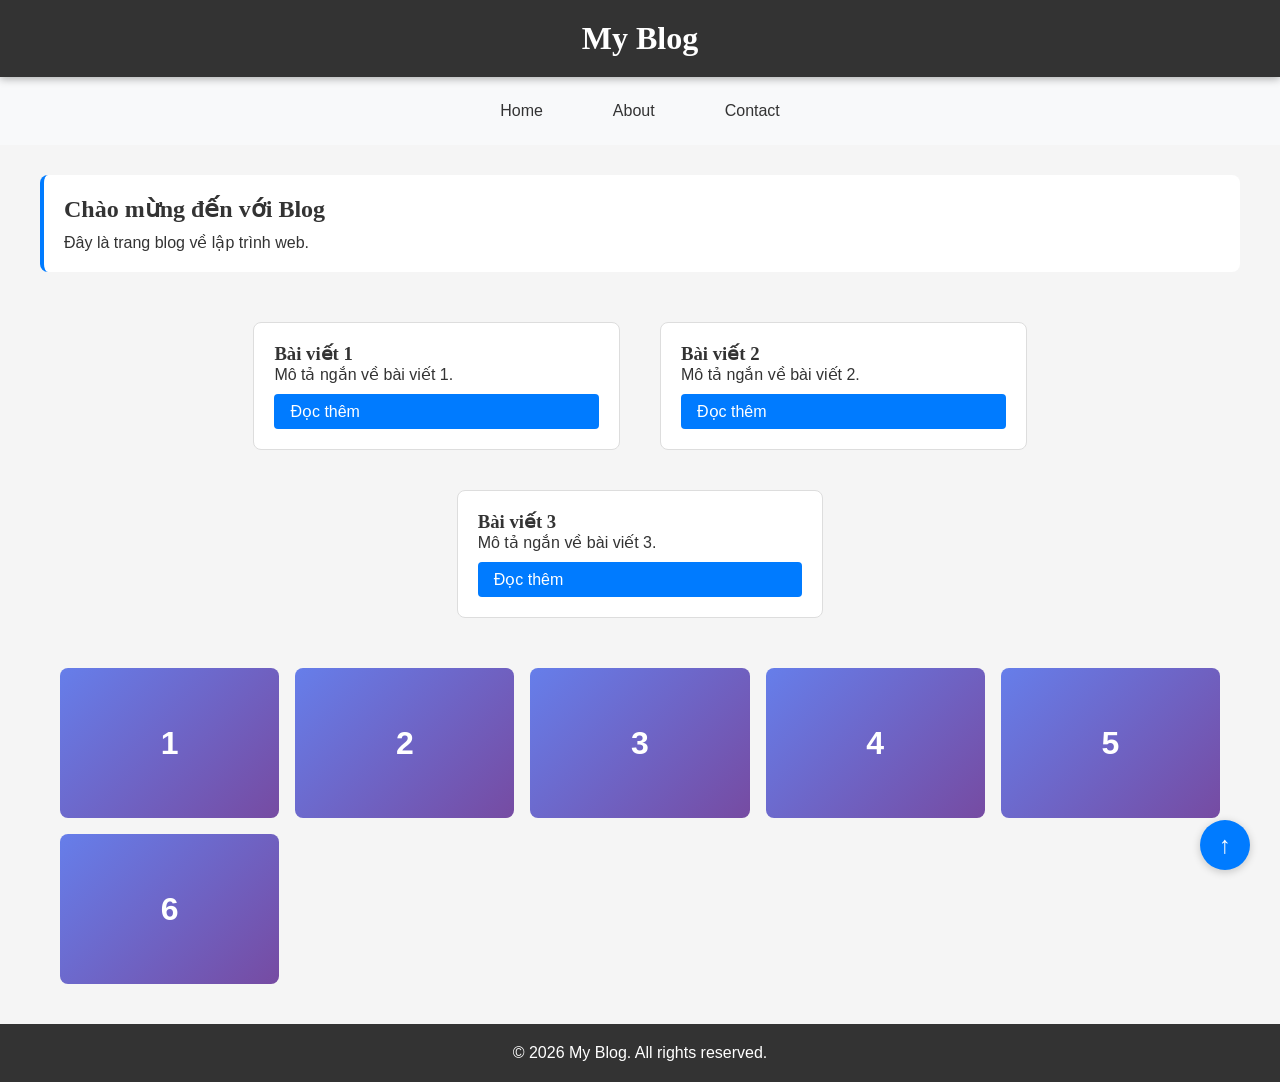
<file: Bai_TH_02/index.html>
<!DOCTYPE html>
<html lang="vi">
<head>
    <meta charset="UTF-8">
    <meta name="viewport" content="width=device-width, initial-scale=1.0">
    <title>Lab CSS Cơ Bản</title>
    <!-- Bước 1: Liên kết file style.css vào HTML -->
    <link rel="stylesheet" href="style.css">
</head>
<body>

    <!-- BÀI TẬP 4: Header sticky (cập nhật từ bài 1) -->
    <header id="main-header" class="sticky-header">
        <h1>My Blog</h1>
    </header>

    <!-- BÀI TẬP 3A: Nav được cải tiến bằng Flexbox -->
    <nav>
        <a href="#" class="nav-link">Home</a>
        <a href="#" class="nav-link">About</a>
        <a href="#" class="nav-link">Contact</a>
    </nav>

    <main>
        <!-- BÀI TẬP 1: Section intro -->
        <section class="intro">
            <h2>Chào mừng đến với Blog</h2>
            <p>Đây là trang blog về lập trình web.</p>
        </section>

        <!-- BÀI TẬP 2 & 3A: 3 card bài viết -->
        <section class="posts">
            <article class="card">
                <h3>Bài viết 1</h3>
                <p>Mô tả ngắn về bài viết 1.</p>
                <a href="#" class="btn">Đọc thêm</a>
            </article>

            <article class="card">
                <h3>Bài viết 2</h3>
                <p>Mô tả ngắn về bài viết 2.</p>
                <a href="#" class="btn">Đọc thêm</a>
            </article>

            <article class="card">
                <h3>Bài viết 3</h3>
                <p>Mô tả ngắn về bài viết 3.</p>
                <a href="#" class="btn">Đọc thêm</a>
            </article>
        </section>

        <!-- BÀI TẬP 3B: Gallery dùng CSS Grid -->
        <section class="gallery">
            <div class="item">1</div>
            <div class="item">2</div>
            <div class="item">3</div>
            <div class="item">4</div>
            <div class="item">5</div>
            <div class="item">6</div>
        </section>
    </main>

    <footer>
        <p>&copy; 2026 My Blog. All rights reserved.</p>
    </footer>

    <!-- BÀI TẬP 4: Nút Scroll to Top -->
    <a href="#" class="scroll-top">↑</a>

</body>
</html>
</file>
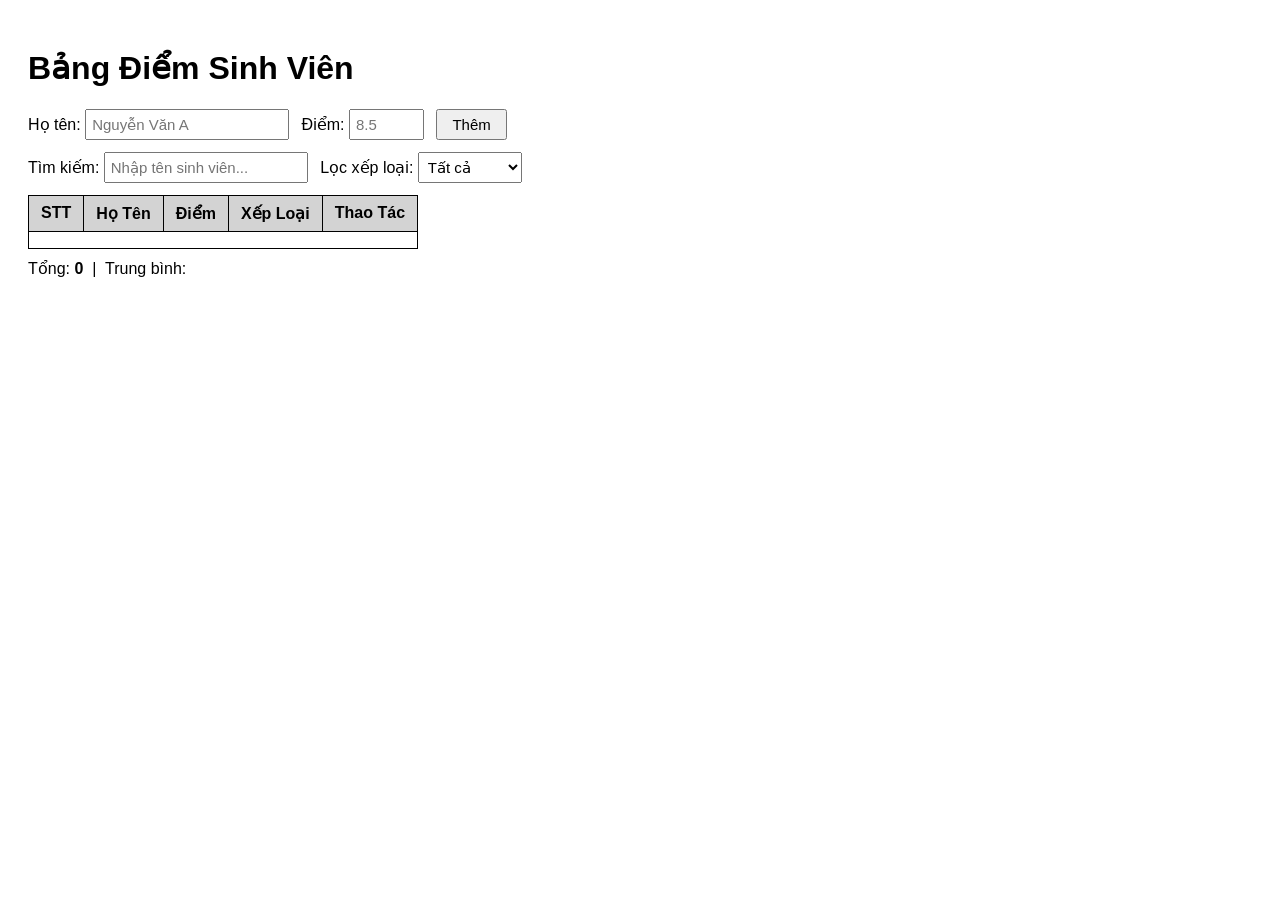
<file: Bai_TH_04/index.html>
<!doctype html>
<html lang="vi">
  <head>
    <meta charset="UTF-8" />
    <title>Bảng Điểm Sinh Viên</title>
    <style>
      body {
        font-family: Arial;
        padding: 20px;
      }

      /* Mỗi dòng cách nhau */
      #input-section,
      #filter-section {
        margin-bottom: 12px;
      }

      /* Ô chữ và ô số */
      input {
        padding: 5px;
        font-size: 15px;
        margin-right: 8px;
      }

      /* Ô chọn xếp loại */
      select {
        padding: 5px;
        font-size: 15px;
      }

      /* Nút bấm */
      button {
        padding: 5px 14px;
        font-size: 15px;
        cursor: pointer;
      }

      /* Bảng */
      table {
        border-collapse: collapse;
        margin-top: 10px;
      }

      /* Ô trong bảng */
      th,
      td {
        border: 1px solid black;
        padding: 8px 12px;
      }

      /* Tiêu đề bảng nền xám */
      th {
        background-color: lightgray;
      }

      /* Tiêu đề cột Điểm bấm được */
      #thScore {
        cursor: pointer;
      }

      /* Hàng điểm yếu nền vàng */
      tr.weak {
        background-color: yellow;
      }

      /* Nút xóa chữ đỏ */
      .btn-del {
        color: red;
        cursor: pointer;
      }

      /* Dòng thống kê */
      #stats {
        margin-top: 10px;
      }
    </style>
  </head>
  <body>
    <header><h1>Bảng Điểm Sinh Viên</h1></header>

    <main>
      <!-- Nhập liệu -->
      <section id="input-section">
        <label>Họ tên: <input id="iName" placeholder="Nguyễn Văn A" /></label>
        <label
          >Điểm:
          <input
            id="iScore"
            type="number"
            min="0"
            max="10"
            step="0.1"
            placeholder="8.5"
        /></label>
        <button id="btnAdd">Thêm</button>
      </section>

      <!-- Tìm kiếm và lọc -->
      <section id="filter-section">
        <label
          >Tìm kiếm: <input id="iSearch" placeholder="Nhập tên sinh viên..."
        /></label>
        <label
          >Lọc xếp loại:
          <select id="sFilter">
            <option value="">Tất cả</option>
            <option value="Giỏi">Giỏi</option>
            <option value="Khá">Khá</option>
            <option value="Trung bình">Trung bình</option>
            <option value="Yếu">Yếu</option>
          </select>
        </label>
      </section>

      <table>
        <thead>
          <tr>
            <th>STT</th>
            <th>Họ Tên</th>
            <!-- Sắp xếp, hiện chiều hiện tại -->
            <th id="thScore" class="sortable">
              Điểm <span id="sortArrow"></span>
            </th>
            <th>Xếp Loại</th>
            <th>Thao Tác</th>
          </tr>
        </thead>
        <tbody id="tbody"></tbody>
      </table>

      <div id="stats">
        Tổng: <b id="sTotal">0</b> &nbsp;|&nbsp; Trung bình: <b id="sAvg"></b>
      </div>
    </main>

    <script>
      let students = []; // mảng gốc, không bao giờ bị lọc
      let sortDir = 0; // 0=chưa sắp xếp, 1=tăng, -1=giảm

      // trả về xếp loại theo điểm
      function grade(s) {
        return s >= 8.5
          ? "Giỏi"
          : s >= 7
            ? "Khá"
            : s >= 5
              ? "Trung bình"
              : "Yếu";
      }

      // tìm kiếm + lọc + sắp xếp
      function applyFilters() {
        const keyword = document
          .getElementById("iSearch")
          .value.trim()
          .toLowerCase();
        const filter = document.getElementById("sFilter").value;

        // lọc từ mảng gốc
        let list = students.filter(
          (sv) =>
            sv.name.toLowerCase().includes(keyword) && // tìm kiếm tên (không phân biệt hoa thường)
            (filter === "" || grade(sv.score) === filter), // lọc xếp loại
        );

        // sắp xếp theo điểm
        if (sortDir !== 0) list.sort((a, b) => sortDir * (a.score - b.score));

        renderTable(list);
      }

      // vẽ bảng từ mảng filteredStudents truyền vào
      function renderTable(list) {
        const tbody = document.getElementById("tbody");

        if (list.length === 0) {
          // phân biệt "" và "lọc không có kết quả"
          const msg = students.length === 0 ? "" : "Không có kết quả.";
          tbody.innerHTML = `<tr><td colspan="5" style="text-align:center;color:#999">${msg}</td></tr>`;
        } else {
          tbody.innerHTML = list
            .map(
              (sv, i) => `
        <tr class="${sv.score < 5 ? "weak" : ""}">
          <td>${i + 1}</td><td>${sv.name}</td>
          <td>${sv.score.toFixed(1)}</td><td>${grade(sv.score)}</td>
          <td><button class="btn-del" data-i="${students.indexOf(sv)}">Xóa</button></td>
        </tr>`,
            )
            .join("");
        }

        // thống kê tính trên mảng gốc (không bị ảnh hưởng bởi bộ lọc)
        document.getElementById("sTotal").textContent = students.length;
        document.getElementById("sAvg").textContent = students.length
          ? (
              students.reduce((s, sv) => s + sv.score, 0) / students.length
            ).toFixed(2)
          : "";
      }

      // validate và thêm sinh viên mới
      function addStudent() {
        const name = document.getElementById("iName").value.trim();
        const score = parseFloat(document.getElementById("iScore").value);
        if (!name) return alert("Vui lòng nhập họ tên!");
        if (isNaN(score) || score < 0 || score > 10)
          return alert("Điểm phải từ 0 đến 10!");
        students.push({ name, score });
        document.getElementById("iName").value = document.getElementById(
          "iScore",
        ).value = "";
        document.getElementById("iName").focus();
        applyFilters();
      }

      // --- Gắn sự kiện ---
      document.getElementById("btnAdd").addEventListener("click", addStudent);

      // Enter ở ô điểm để thêm
      document
        .getElementById("iScore")
        .addEventListener("keydown", (e) => e.key === "Enter" && addStudent());

      // tìm kiếm realtime khi gõ
      document
        .getElementById("iSearch")
        .addEventListener("input", applyFilters);

      // lọc xếp loại khi đổi dropdown
      document
        .getElementById("sFilter")
        .addEventListener("change", applyFilters);

      // click tiêu đề Điểm để đổi chiều sắp xếp
      document.getElementById("thScore").addEventListener("click", () => {
        sortDir = sortDir === 1 ? -1 : 1; // toggle tăng/giảm
        document.getElementById("sortArrow").textContent =
          sortDir === 1 ? "▲" : "▼";
        applyFilters();
      });

      // Event Delegation: xử lý xóa — dùng index gốc lưu trong data-i
      document.getElementById("tbody").addEventListener("click", (e) => {
        const btn = e.target.closest(".btn-del");
        if (btn) {
          students.splice(+btn.dataset.i, 1);
          applyFilters();
        }
      });

      applyFilters(); // khởi tạo bảng lúc tải trang
    </script>
  </body>
</html>
</file>
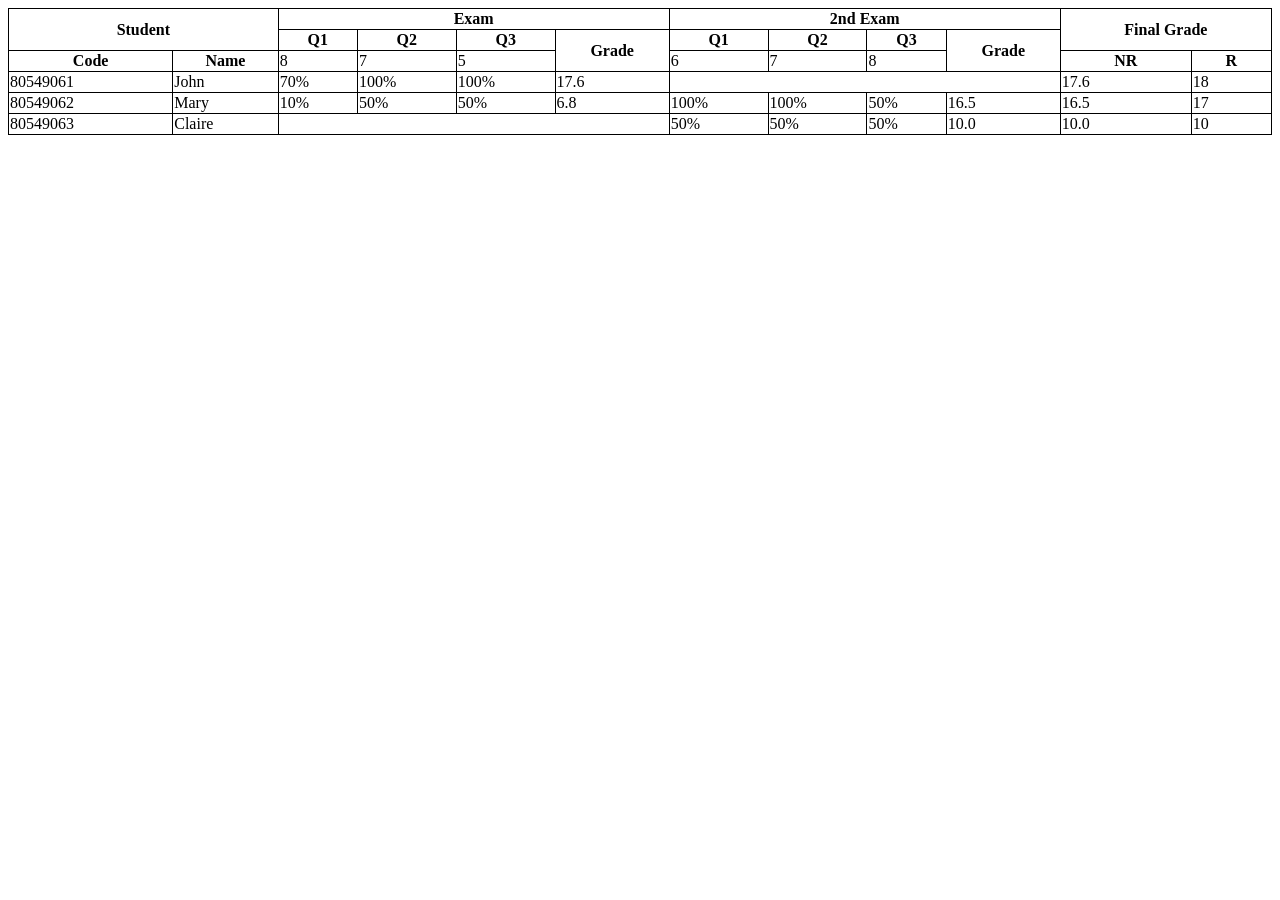
<file: Bai_TH_01.html>
<!DOCTYPE html>
<html lang="en">
<head>
  <meta charset="UTF-8">
  <meta name="viewport" content="width=device-width, initial-scale=1.0">
  <title>Document</title>
<style>
table, th, td {
  border: 1px solid black;
  border-collapse: collapse;
}
</style>
</head>
<body>

<table style="width:100%">
  <tr>
    <th colspan="2" rowspan="2">Student</th>
    <th colspan="4">Exam</th>
    <th colspan="4">2nd Exam</th>
    <th colspan="2" rowspan="2">Final Grade</th>
  </tr>

  <tr>
    <th>Q1</th>
    <th>Q2</th>
    <th>Q3</th>
    <th rowspan="2">Grade</th>

    <th>Q1</th>
    <th>Q2</th>
    <th>Q3</th>
    <th rowspan="2">Grade</th>  
  </tr>

  <tr>
    <th>Code</th>
    <th>Name</th>
    <td>8</td>
    <td>7</td>
    <td>5</td>
    
    <td>6</td>
    <td>7</td>
    <td>8</td>
    
    <th>NR</th>
    <th>R</th>    
  </tr>

  <tr>
    <td>80549061</td>
    <td>John</td>
    <td>70%</td>
    <td>100%</td>
    <td>100%</td>
    <td>17.6</td>
    <td colspan="4"></td>
    <td>17.6</td>
    <td>18</td>
  </tr>

  <tr>
    <td>80549062</td>
    <td>Mary</td>
    <td>10%</td>
    <td>50%</td>
    <td>50%</td>
    <td>6.8</td>
    <td>100%</td>
    <td>100%</td>
    <td>50%</td>
    <td>16.5</td>
    <td>16.5</td>
    <td>17</td>
  </tr>

    <tr>
    <td>80549063</td>
    <td>Claire</td>
    <td colspan="4"></td>

    <td>50%</td>
    <td>50%</td>
    <td>50%</td>
    <td>10.0</td>
    <td>10.0</td>
    <td>10</td>
  </tr>
</table>
</body>
</html>
</file>
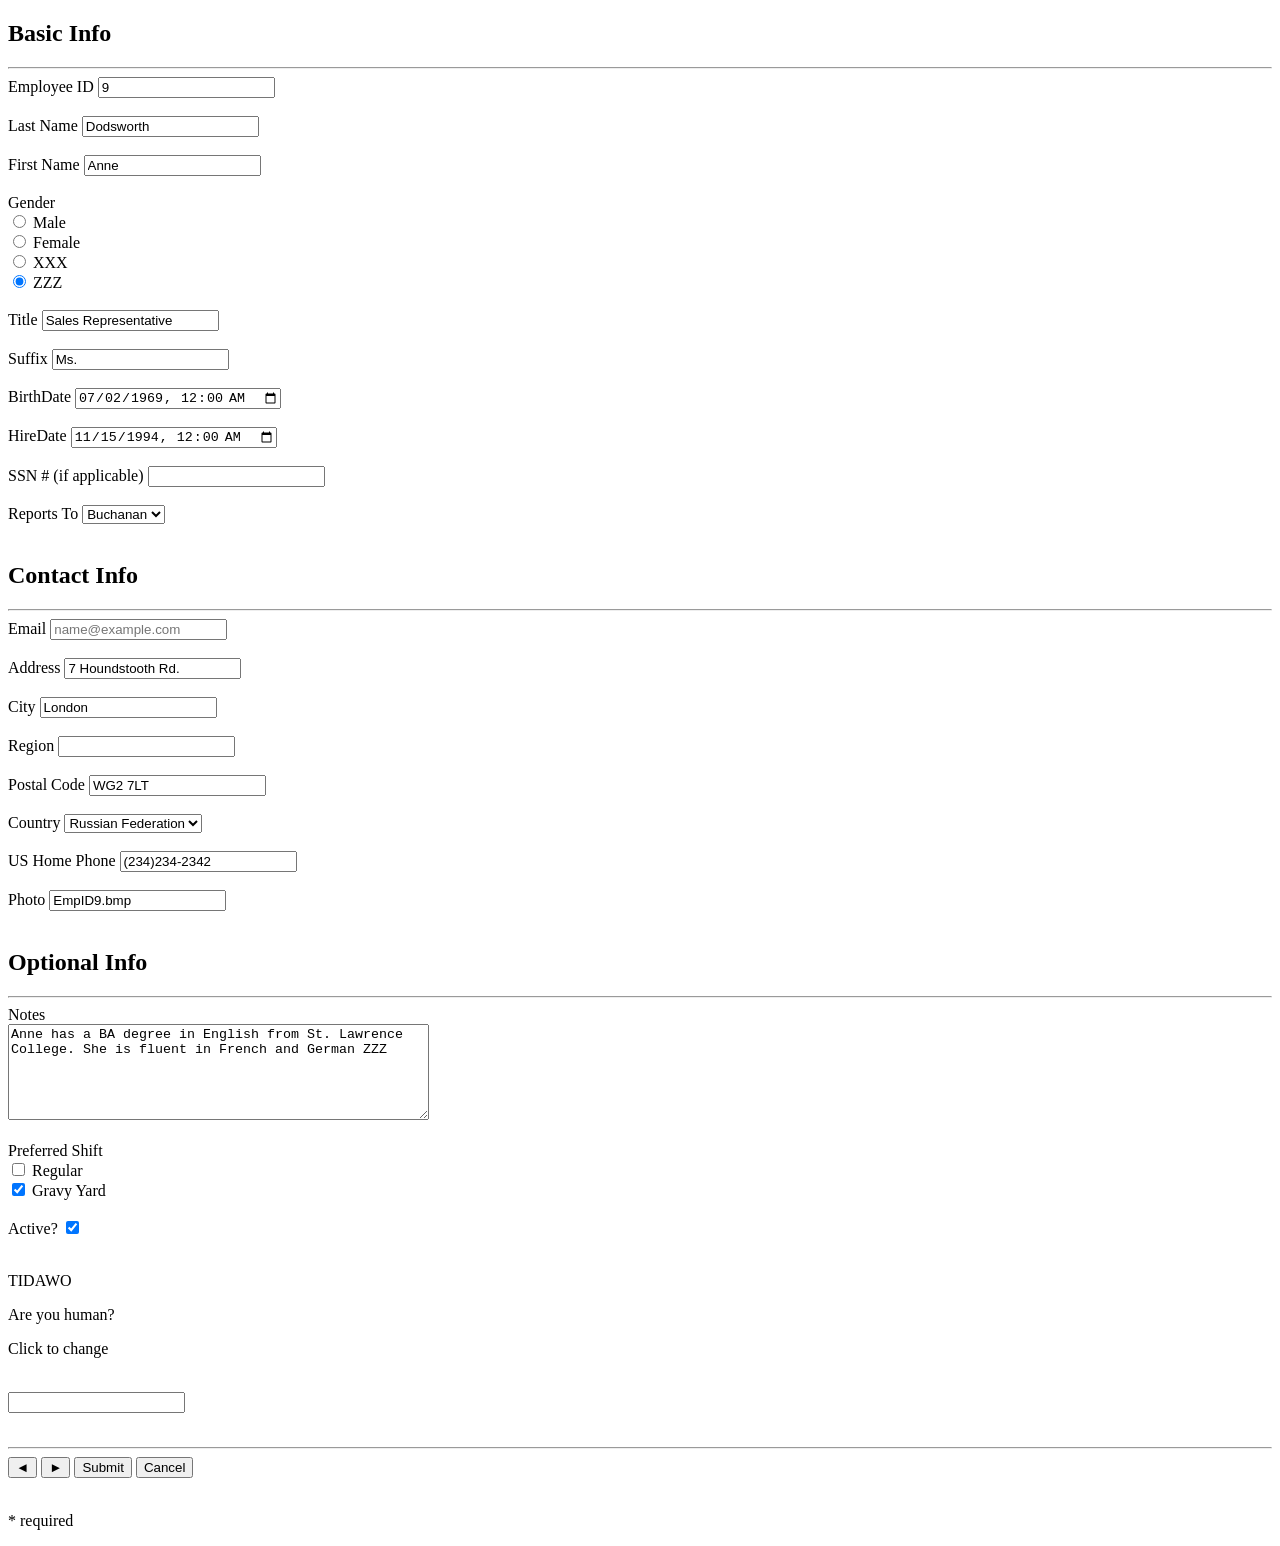
<file: Bai_TH_01/Bai_TH.01_4.html>
<!DOCTYPE html>
<html lang="en">
<head>
    <meta charset="UTF-8">
    <meta name="viewport" content="width=device-width, initial-scale=1.0">
    <title>Employee Form</title>
</head>
<body>
    <form action="/submit" method="POST">
        
        <h2>Basic Info</h2>
        <hr>
        
        <label for="employeeId">Employee ID</label>
        <input type="number" id="employeeId" name="employeeId" value="9" readonly>
        <br><br>
        
        <label for="lastName">Last Name</label>
        <input type="text" id="lastName" name="lastName" value="Dodsworth">
        <br><br>
        
        <label for="firstName">First Name</label>
        <input type="text" id="firstName" name="firstName" value="Anne" required>
        <br><br>
        
        <label>Gender</label><br>
        <input type="radio" id="male" name="gender" value="male">
        <label for="male">Male</label><br>
        <input type="radio" id="female" name="gender" value="female">
        <label for="female">Female</label><br>
        <input type="radio" id="xxx" name="gender" value="xxx">
        <label for="xxx">XXX</label><br>
        <input type="radio" id="zzz" name="gender" value="zzz" checked>
        <label for="zzz">ZZZ</label>
        <br><br>
        
        <label for="title">Title</label>
        <input type="text" id="title" name="title" value="Sales Representative">
        <br><br>
        
        <label for="suffix">Suffix</label>
        <input type="text" id="suffix" name="suffix" value="Ms.">
        <br><br>
        
        <label for="birthDate">BirthDate</label>
        <input type="datetime-local" id="birthDate" name="birthDate" value="1969-07-02T00:00">
        <br><br>
        
        <label for="hireDate">HireDate</label>
        <input type="datetime-local" id="hireDate" name="hireDate" value="1994-11-15T00:00">
        <br><br>
        
        <label for="ssn">SSN # (if applicable)</label>
        <input type="text" id="ssn" name="ssn">
        <br><br>
        
        <label for="reportsTo">Reports To</label>
        <select id="reportsTo" name="reportsTo">
            <option value="buchanan" selected>Buchanan</option>
            <option value="fuller">Fuller</option>
            <option value="leverling">Leverling</option>
        </select>
        <br><br>
        
        <h2>Contact Info</h2>
        <hr>
        
        <label for="email">Email</label>
        <input type="email" id="email" name="email" placeholder="name@example.com">
        <br><br>
        
        <label for="address">Address</label>
        <input type="text" id="address" name="address" value="7 Houndstooth Rd.">
        <br><br>
        
        <label for="city">City</label>
        <input type="text" id="city" name="city" value="London">
        <br><br>
        
        <label for="region">Region</label>
        <input type="text" id="region" name="region">
        <br><br>
        
        <label for="postalCode">Postal Code</label>
        <input type="text" id="postalCode" name="postalCode" value="WG2 7LT">
        <br><br>
        
        <label for="country">Country</label>
        <select id="country" name="country">
            <option value="">Select Country</option>
            <option value="russian-federation" selected>Russian Federation</option>
            <option value="usa">United States</option>
            <option value="uk">United Kingdom</option>
        </select>
        <br><br>
        
        <label for="usHomePhone">US Home Phone</label>
        <input type="tel" id="usHomePhone" name="usHomePhone" value="(234)234-2342">
        <br><br>
        
        <label for="photoDisplay">Photo</label>
        <input type="text" id="photoDisplay" value="EmpID9.bmp" readonly>
        <input type="file" id="photo" name="photo" accept="image/*" hidden>
        <br><br>
        
        <h2>Optional Info</h2>
        <hr>
        
        <label for="notes">Notes</label><br>
        <textarea id="notes" name="notes" rows="6" cols="50">Anne has a BA degree in English from St. Lawrence College. She is fluent in French and German ZZZ</textarea>
        <br><br>
        
        <label>Preferred Shift</label><br>
        <input type="checkbox" id="regular" name="preferredShift" value="regular">
        <label for="regular">Regular</label><br>
        <input type="checkbox" id="gravyYard" name="preferredShift" value="gravyYard" checked>
        <label for="gravyYard">Gravy Yard</label>
        <br><br>
        
        <label for="active">Active?</label>
        <input type="checkbox" id="active" name="active" checked>
        <br><br>
        
        <p>TIDAWO</p>
        <label>Are you human?</label><br>
        <p>Click to change<p><br>
        <input type="text" id="captcha" name="captcha" required>
        <br><br>
        
        <hr>
        
        <button type="button">◄</button>
        <button type="button">►</button>
        
        <button type="submit">Submit</button>
        <button type="reset">Cancel</button>
        
        <br><br>
        <p>* required</p>
        
    </form>
</body>
</html>
</file>
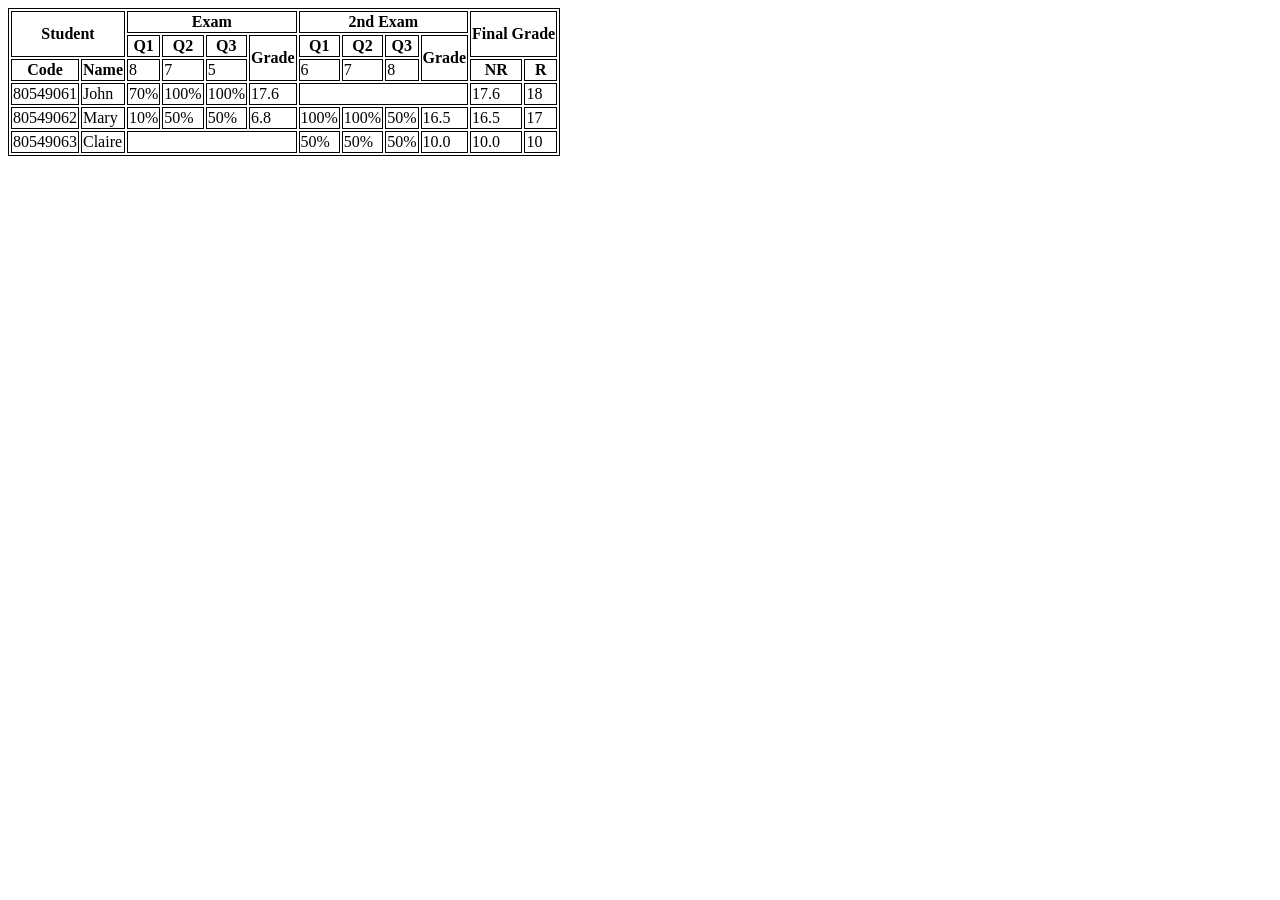
<file: Bai_TH_01/Bai_TH_01_3.html>
<!DOCTYPE html>
<html lang="en">
<head>
  <meta charset="UTF-8">
  <meta name="viewport" content="width=device-width, initial-scale=1.0">
  <title>Document</title>
  <style>
  table, th, td {
    border:1px solid black;
  }
  </style>
</head>
<body>

<table>
  <tr>
    <th colspan="2" rowspan="2">Student</th>
    <th colspan="4">Exam</th>
    <th colspan="4">2nd Exam</th>
    <th colspan="2" rowspan="2">Final Grade</th>
  </tr>

  <tr>
    <th>Q1</th>
    <th>Q2</th>
    <th>Q3</th>
    <th rowspan="2">Grade</th>

    <th>Q1</th>
    <th>Q2</th>
    <th>Q3</th>
    <th rowspan="2">Grade</th>  
  </tr>

  <tr>
    <th>Code</th>
    <th>Name</th>
    <td>8</td>
    <td>7</td>
    <td>5</td>
    
    <td>6</td>
    <td>7</td>
    <td>8</td>
    
    <th>NR</th>
    <th>R</th>    
  </tr>

  <tr>
    <td>80549061</td>
    <td>John</td>
    <td>70%</td>
    <td>100%</td>
    <td>100%</td>
    <td>17.6</td>
    <td colspan="4"></td>
    <td>17.6</td>
    <td>18</td>
  </tr>

  <tr>
    <td>80549062</td>
    <td>Mary</td>
    <td>10%</td>
    <td>50%</td>
    <td>50%</td>
    <td>6.8</td>
    <td>100%</td>
    <td>100%</td>
    <td>50%</td>
    <td>16.5</td>
    <td>16.5</td>
    <td>17</td>
  </tr>

  <tr>
    <td>80549063</td>
    <td>Claire</td>
    <td colspan="4"></td>

    <td>50%</td>
    <td>50%</td>
    <td>50%</td>
    <td>10.0</td>
    <td>10.0</td>
    <td>10</td>
  </tr>
</table>
</body>
</html>
</file>
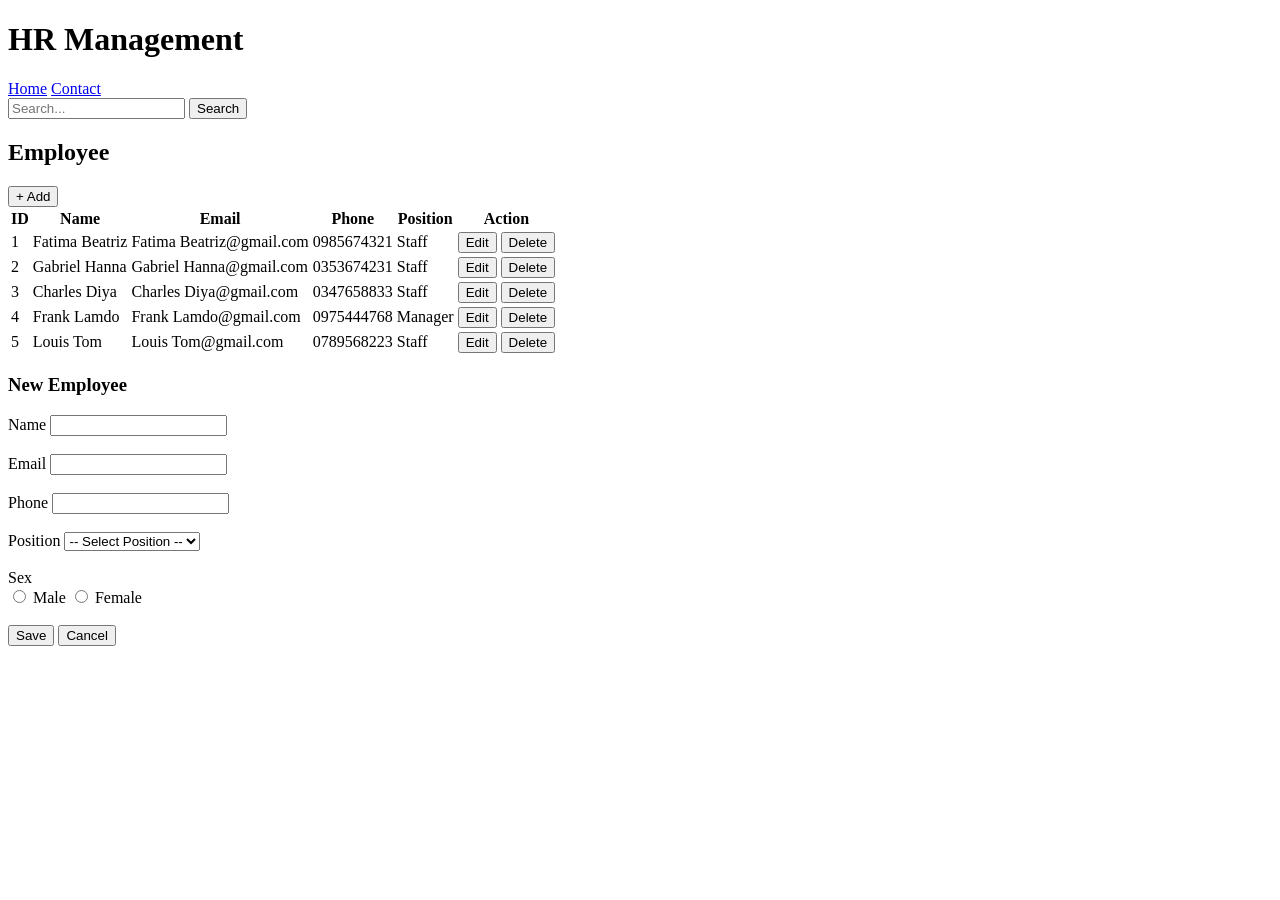
<file: Bai_TH_01/Bai_TH_01_5.html>
<!DOCTYPE html>
<html lang="en">
<head>
    <meta charset="UTF-8">
    <meta name="viewport" content="width=device-width, initial-scale=1.0">
    <title>HR Management</title>
</head>
<body>
    <header>
        <h1>HR Management</h1>
        <nav>
            <a href="index.html">Home</a>
            <a href="contact.html">Contact</a>
        </nav>
        <form action="/search" method="GET">
            <input type="text" name="search" placeholder="Search...">
            <button type="submit">Search</button>
        </form>
    </header>

    <main>
        <h2>Employee</h2>
        <button type="button">+ Add</button>

        <table>
            <thead>
                <tr>
                    <th>ID</th>
                    <th>Name</th>
                    <th>Email</th>
                    <th>Phone</th>
                    <th>Position</th>
                    <th>Action</th>
                </tr>
            </thead>
            <tbody>
                <tr>
                    <td>1</td>
                    <td>Fatima Beatriz</td>
                    <td>Fatima Beatriz@gmail.com</td>
                    <td>0985674321</td>
                    <td>Staff</td>
                    <td>
                        <button type="button">Edit</button>
                        <button type="button">Delete</button>
                    </td>
                </tr>
                <tr>
                    <td>2</td>
                    <td>Gabriel Hanna</td>
                    <td>Gabriel Hanna@gmail.com</td>
                    <td>0353674231</td>
                    <td>Staff</td>
                    <td>
                        <button type="button">Edit</button>
                        <button type="button">Delete</button>
                    </td>
                </tr>
                <tr>
                    <td>3</td>
                    <td>Charles Diya</td>
                    <td>Charles Diya@gmail.com</td>
                    <td>0347658833</td>
                    <td>Staff</td>
                    <td>
                        <button type="button">Edit</button>
                        <button type="button">Delete</button>
                    </td>
                </tr>
                <tr>
                    <td>4</td>
                    <td>Frank Lamdo</td>
                    <td>Frank Lamdo@gmail.com</td>
                    <td>0975444768</td>
                    <td>Manager</td>
                    <td>
                        <button type="button">Edit</button>
                        <button type="button">Delete</button>
                    </td>
                </tr>
                <tr>
                    <td>5</td>
                    <td>Louis Tom</td>
                    <td>Louis Tom@gmail.com</td>
                    <td>0789568223</td>
                    <td>Staff</td>
                    <td>
                        <button type="button">Edit</button>
                        <button type="button">Delete</button>
                    </td>
                </tr>
            </tbody>
        </table>

        <section>
            <h3>New Employee</h3>
            <form action="/submit" method="POST">
                <label for="name">Name</label>
                <input type="text" id="name" name="name" required>
                <br><br>

                <label for="email">Email</label>
                <input type="email" id="email" name="email" required>
                <br><br>

                <label for="phone">Phone</label>
                <input type="tel" id="phone" name="phone" required>
                <br><br>

                <label for="position">Position</label>
                <select id="position" name="position" required>
                    <option value="">-- Select Position --</option>
                    <option value="staff">Staff</option>
                    <option value="manager">Manager</option>
                    <option value="ceo">CEO</option>
                </select>
                <br><br>

                <label>Sex</label><br>
                <input type="radio" id="male" name="sex" value="male">
                <label for="male">Male</label>
                <input type="radio" id="female" name="sex" value="female">
                <label for="female">Female</label>
                <br><br>

                <button type="submit">Save</button>
                <button type="button">Cancel</button>
            </form>
        </section>
    </main>
</body>
</html>
</file>
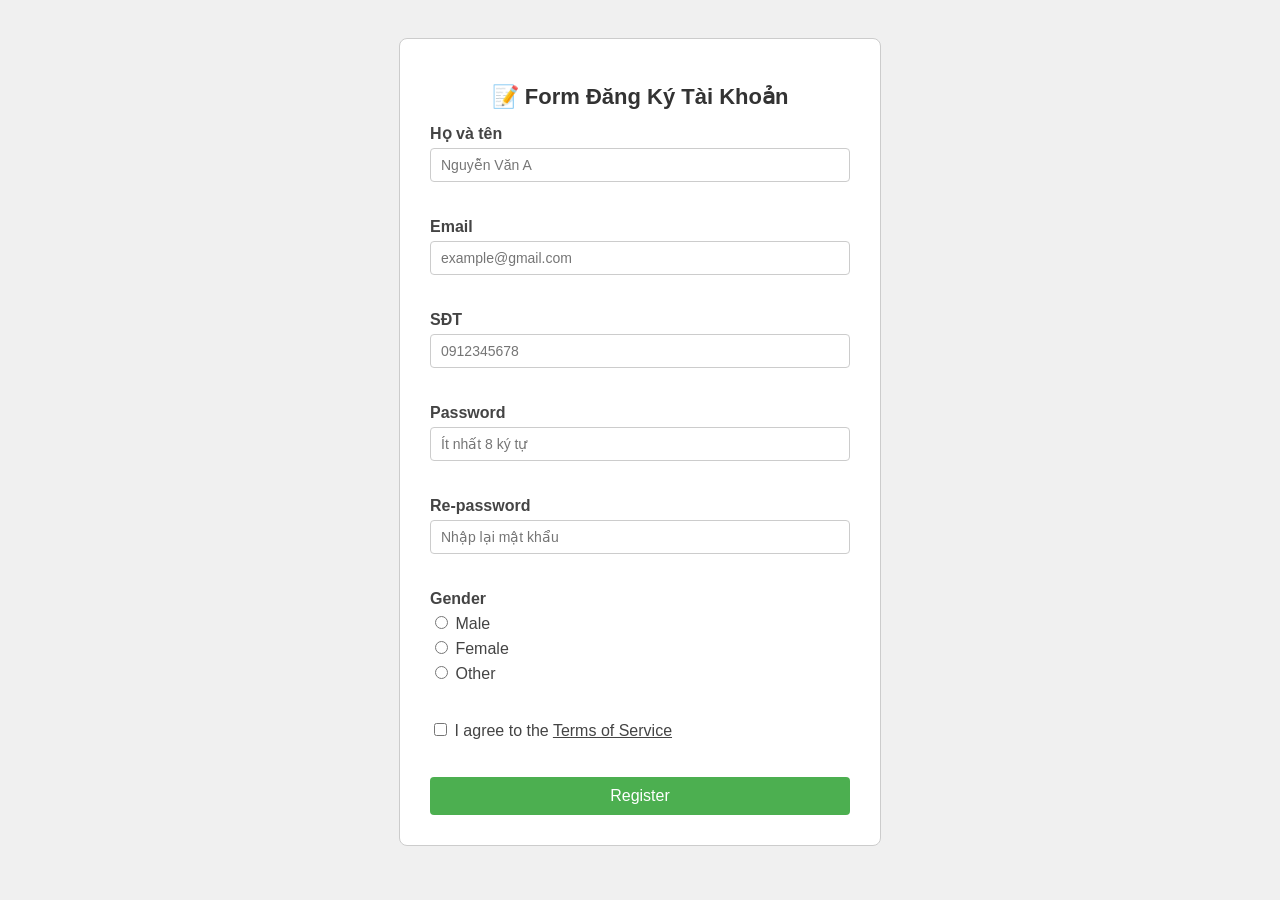
<file: Bai_TH_04/form.html>
<!doctype html>
<html lang="vi">
  <head>
    <meta charset="UTF-8" />
    <title>Form Đăng Ký Tài Khoản</title>
    <style>
      /* Nền xám nhạt, căn giữa */
      body {
        font-family: Arial, sans-serif;
        background-color: #f0f0f0;
        display: flex;
        justify-content: center;
        padding: 30px;
      }

      /* White form */
      main {
        background-color: white;
        padding: 30px;
        border: 1px solid #ccc;
        border-radius: 8px;
        width: 420px;
      }

      /* h1 */
      h1 {
        text-align: center;
        color: #333;
        font-size: 22px;
      }

      /* label + input */
      .form-group {
        margin-bottom: 16px;
      }

      label {
        display: block;
        margin-bottom: 5px;
        font-weight: bold;
        color: #444;
      }

      /* Input */
      input[type="text"],
      input[type="email"],
      input[type="password"],
      input[type="tel"] {
        width: 100%;
        padding: 8px 10px;
        border: 1px solid #ccc;
        border-radius: 4px;
        box-sizing: border-box;
        font-size: 14px;
      }

      /* error border */
      input.is-error {
        border-color: red;
      }

      /* alert red */
      .error-message {
        color: red;
        font-size: 12px;
        margin-top: 4px;
        min-height: 16px;
      }

      /* Register button */
      button[type="submit"] {
        width: 100%;
        padding: 10px;
        background-color: #4caf50;
        color: white;
        border: none;
        border-radius: 4px;
        font-size: 16px;
        cursor: pointer;
      }

      /* Nút hover */
      button[type="submit"]:hover {
        background-color: #45a049;
      }

      /* Hộp thông báo thành công */
      #success-box {
        display: none;
        text-align: center;
        padding: 20px 10px;
      }

      #success-box h2 {
        color: green;
        font-size: 26px;
      }

      #success-box p {
        font-size: 16px;
        color: #444;
      }
    </style>
  </head>
  <body>
    <main>
      <!-- Tiêu đề -->
      <header>
        <h1>📝 Form Đăng Ký Tài Khoản</h1>
      </header>

      <!-- Form đăng ký -->
      <section id="form-section">
        <form id="registerForm" novalidate>
          <!-- Name -->
          <div class="form-group">
            <label for="fullname">Họ và tên</label>
            <input type="text" id="fullname" placeholder="Nguyễn Văn A" />
            <div class="error-message" id="error-fullname"></div>
          </div>

          <!-- Email -->
          <div class="form-group">
            <label for="email">Email</label>
            <input type="email" id="email" placeholder="example@gmail.com" />
            <div class="error-message" id="error-email"></div>
          </div>

          <!-- SĐT -->
          <div class="form-group">
            <label for="phone">SĐT</label>
            <input type="tel" id="phone" placeholder="0912345678" />
            <div class="error-message" id="error-phone"></div>
          </div>

          <!-- Password -->
          <div class="form-group">
            <label for="password">Password</label>
            <input
              type="password"
              id="password"
              placeholder="Ít nhất 8 ký tự"
            />
            <div class="error-message" id="error-password"></div>
          </div>

          <!-- Re-password -->
          <div class="form-group">
            <label for="confirmPassword">Re-password</label>
            <input
              type="password"
              id="confirmPassword"
              placeholder="Nhập lại mật khẩu"
            />
            <div class="error-message" id="error-confirmPassword"></div>
          </div>

          <!-- Gender -->
          <div class="form-group">
            <label>Gender</label>
            <label style="font-weight: normal"
              ><input type="radio" name="gender" value="Nam" /> Male</label
            >
            <label style="font-weight: normal"
              ><input type="radio" name="gender" value="Nữ" /> Female</label
            >
            <label style="font-weight: normal"
              ><input type="radio" name="gender" value="Khác" /> Other</label
            >
            <div class="error-message" id="error-gender"></div>
          </div>

          <!-- Trường điều khoản (checkbox) -->
          <div class="form-group">
            <label style="font-weight: normal">
              <input type="checkbox" id="terms" />
              I agree to the <u>Terms of Service</u>
            </label>
            <div class="error-message" id="error-terms"></div>
          </div>

          <!-- Register button -->
          <button type="submit">Register</button>
        </form>
      </section>

      <section id="success-box">
        <h2>Registration successful! 🎉</h2>
        <p>Hello, <strong id="success-name"></strong>!</p>
        <p>Your account has been created successfully.</p>
      </section>
    </main>

    <script>
      // --- HÀM TIỆN ÍCH ---

      // Hiện thông báo lỗi và đổi viền đỏ cho ô input
      function showError(fieldId, message) {
        var errorBox = document.getElementById("error-" + fieldId);
        var inputBox = document.getElementById(fieldId);
        errorBox.textContent = message;
        if (inputBox) inputBox.classList.add("is-error");
      }

      // Xóa thông báo lỗi và bỏ viền đỏ
      function clearError(fieldId) {
        var errorBox = document.getElementById("error-" + fieldId);
        var inputBox = document.getElementById(fieldId);
        errorBox.textContent = "";
        if (inputBox) inputBox.classList.remove("is-error");
      }

      // Validate họ tên: không trống, >= 3 ký tự, chỉ chữ cái và khoảng trắng
      function validateFullname() {
        var value = document.getElementById("fullname").value.trim();
        if (value === "") {
          showError("fullname", "Vui lòng nhập họ và tên.");
          return false;
        }
        if (value.length < 3) {
          showError("fullname", "Họ và tên phải có ít nhất 3 ký tự.");
          return false;
        }
        if (!/^[a-zA-ZÀ-ỹ\s]+$/.test(value)) {
          showError(
            "fullname",
            "Họ và tên chỉ được chứa chữ cái và khoảng trắng.",
          );
          return false;
        }
        clearError("fullname");
        return true;
      }

      // Validate email: không trống, đúng định dạng name@domain.com
      function validateEmail() {
        var value = document.getElementById("email").value.trim();
        if (value === "") {
          showError("email", "Vui lòng nhập email.");
          return false;
        }
        if (!/^[^\s@]+@[^\s@]+\.[^\s@]+$/.test(value)) {
          showError(
            "email",
            "Email không đúng định dạng (vd: name@domain.com).",
          );
          return false;
        }
        clearError("email");
        return true;
      }

      // Validate SĐT: không trống, đúng 10 chữ số, bắt đầu bằng 0
      function validatePhone() {
        var value = document.getElementById("phone").value.trim();
        if (value === "") {
          showError("phone", "Vui lòng nhập số điện thoại.");
          return false;
        }
        if (!/^0\d{9}$/.test(value)) {
          showError(
            "phone",
            "Số điện thoại phải có 10 chữ số và bắt đầu bằng 0.",
          );
          return false;
        }
        clearError("phone");
        return true;
      }

      // Validate password: không trống, >= 8 ký tự, có chữ hoa, chữ thường, chữ số
      function validatePassword() {
        var value = document.getElementById("password").value;
        if (value === "") {
          showError("password", "Vui lòng nhập mật khẩu.");
          return false;
        }
        if (value.length < 8) {
          showError("password", "Mật khẩu phải có ít nhất 8 ký tự.");
          return false;
        }
        if (!/[A-Z]/.test(value)) {
          showError("password", "Mật khẩu phải có ít nhất 1 chữ hoa (A-Z).");
          return false;
        }
        if (!/[a-z]/.test(value)) {
          showError("password", "Mật khẩu phải có ít nhất 1 chữ thường (a-z).");
          return false;
        }
        if (!/[0-9]/.test(value)) {
          showError("password", "Mật khẩu phải có ít nhất 1 chữ số (0-9).");
          return false;
        }
        clearError("password");
        return true;
      }

      // Validate Re-password: phải khớp với mật khẩu
      function validateConfirmPassword() {
        var pass = document.getElementById("password").value;
        var confirm = document.getElementById("confirmPassword").value;
        if (confirm === "") {
          showError("confirmPassword", "Vui lòng nhập lại mật khẩu.");
          return false;
        }
        if (confirm !== pass) {
          showError("confirmPassword", "Mật khẩu xác nhận không khớp.");
          return false;
        }
        clearError("confirmPassword");
        return true;
      }

      // Validate Gender: bắt buộc chọn 1 radio button
      function validateGender() {
        var radios = document.getElementsByName("gender");
        for (var i = 0; i < radios.length; i++) {
          if (radios[i].checked) {
            clearError("gender");
            return true;
          }
        }
        showError("gender", "Vui lòng chọn giới tính.");
        return false;
      }

      // Validate Terms: bắt buộc tick checkbox
      function validateTerms() {
        var checked = document.getElementById("terms").checked;
        if (!checked) {
          showError("terms", "Bạn phải đồng ý với điều khoản sử dụng.");
          return false;
        }
        clearError("terms");
        return true;
      }

      // --- BLUR (validate khi rời khỏi ô) ---

      document
        .getElementById("fullname")
        .addEventListener("blur", validateFullname);
      document.getElementById("email").addEventListener("blur", validateEmail);
      document.getElementById("phone").addEventListener("blur", validatePhone);
      document
        .getElementById("password")
        .addEventListener("blur", validatePassword);
      document
        .getElementById("confirmPassword")
        .addEventListener("blur", validateConfirmPassword);

      // --- INPUT (xóa lỗi khi người dùng bắt đầu gõ lại) ---

      document
        .getElementById("fullname")
        .addEventListener("input", function () {
          clearError("fullname");
        });
      document.getElementById("email").addEventListener("input", function () {
        clearError("email");
      });
      document.getElementById("phone").addEventListener("input", function () {
        clearError("phone");
      });
      document
        .getElementById("password")
        .addEventListener("input", function () {
          clearError("password");
        });
      document
        .getElementById("confirmPassword")
        .addEventListener("input", function () {
          clearError("confirmPassword");
        });
      document.getElementById("terms").addEventListener("change", function () {
        clearError("terms");
      });

      // --- SUBMIT FORM ---

      document
        .getElementById("registerForm")
        .addEventListener("submit", function (event) {
          // Ngăn form gửi dữ liệu lên server (reload trang)
          event.preventDefault();

          // Gọi tất cả hàm validate - dùng & (một dấu) để tất cả đều chạy, không dừng sớm
          var isValid =
            validateFullname() &
            validateEmail() &
            validatePhone() &
            validatePassword() &
            validateConfirmPassword() &
            validateGender() &
            validateTerms();

          // Nếu tất cả hợp lệ thì hiện thông báo thành công
          if (isValid) {
            var name = document.getElementById("fullname").value.trim();

            // Ẩn form
            document.getElementById("form-section").style.display = "none";

            // Hiện hộp thành công và điền tên vào
            document.getElementById("success-name").textContent = name;
            document.getElementById("success-box").style.display = "block";
          }
        });
    </script>
  </body>
</html>
</file>
<file: Bai_TH_02/style.css>
@font-face {
    font-family: 'Georgia';
    font-style: normal;
    font-weight: 400 700;
    src: url('https://fonts.gstatic.com/s/lora/v35/0QI6MX1D_JOxE7fSWJ_F.woff2') format('woff2');
    unicode-range: U+0102-0103, U+0110-0111, U+0128-0129, U+0168-0169,
                   U+01A0-01A1, U+01AF-01B0, U+0300-0301, U+0303, U+0309,
                   U+0323, U+1EA0-1EF9;
    /* Dải trên: toàn bộ ký tự tiếng Việt — dùng Lora để render đúng dấu */
}

/* TODO 1: Universal selector — reset margin và padding về 0 cho toàn trang */
* {
    margin: 0;
    padding: 0;
    box-sizing: border-box; /* Áp dụng border-box cho toàn trang (Bài tập 2) */
}

/* TODO 2: Type selector cho body */
body {
    font-family: Arial, sans-serif;
    background-color: #f5f5f5;
    color: #333;
}

/* TODO 3: ID selector cho #main-header */
#main-header {
    background-color: #333;
    color: white;
    text-align: center;
    padding: 20px;
}

/* TODO 4: Class selector cho .nav-link */
.nav-link {
    color: #333;
    text-decoration: none;
    padding: 10px 15px;
}

/* TODO 5: Group selector cho h1, h2, h3 */
h1, h2, h3 {
    font-family: 'Times New Roman', Times, serif;
}

/* TODO 6: Descendant selector cho nav a */
nav a {
    display: inline-block;
    margin: 0 10px;
}

/* TODO 7: Pseudo-class selector cho a:hover */
a:hover {
    color: #ff6600;
    background-color: #eee;
}

/* Style cho .posts container */
.posts {
    max-width: 1200px;
    margin: 40px auto;
    padding: 0 20px;
    text-align: center; /* Căn giữa các card inline-block */
}

/* Style cho .card */
.card {
    width: 30%;
    display: inline-block;
    border: 1px solid #ddd;
    padding: 20px;
    margin: 10px;
    background: white;
    border-radius: 8px;
    vertical-align: top;
    text-align: left;
}

/* Style cho .btn */
.btn {
    display: inline-block;
    padding: 8px 16px;
    background: #007bff;
    color: white;
    text-decoration: none;
    border-radius: 4px;
    margin-top: 10px;
}

.btn:hover {
    background: #0056b3;
    color: white;
}

/* Cải tiến nav bằng Flexbox */
nav {
    display: flex;
    justify-content: center;
    align-items: center;
    gap: 20px;
    background: #f8f9fa;
    padding: 15px;
}

/* Cải tiến .posts bằng Flexbox (ghi đè inline-block ở Bài 2) */
.posts {
    display: flex;
    flex-wrap: wrap;
    gap: 20px;
    justify-content: center;
    max-width: 1200px;
    margin: 40px auto;
    padding: 0 20px;
    text-align: left;
}

/* Cải tiến .card theo Flexbox */
.card {
    flex: 0 0 calc(33.33% - 20px);
    display: flex;
    flex-direction: column;
    justify-content: space-between;
}

/* Responsive: Khi màn hình < 768px, card chiếm full width */
@media (max-width: 768px) {
    .posts {
        flex-direction: column;
        padding: 0 15px;
    }

    .card {
        flex: 1 1 100%;
        width: 100%;
    }

    nav {
        flex-direction: column;
        gap: 10px;
    }
}


/* Gallery container dùng CSS Grid */
.gallery {
    display: grid;
    /* Dùng auto-fit + minmax để tự động responsive */
    grid-template-columns: repeat(auto-fit, minmax(200px, 1fr));
    gap: 16px;
    max-width: 1200px;
    margin: 40px auto;
    padding: 0 20px;
}

/* Mỗi ô trong gallery */
.item {
    background: linear-gradient(135deg, #667eea 0%, #764ba2 100%);
    color: white;
    display: flex;
    justify-content: center;
    align-items: center;
    height: 150px;
    font-size: 2rem;
    font-weight: bold;
    border-radius: 8px;
    transition: transform 0.2s ease;
}

.item:hover {
    transform: scale(1.03);
}

/* Header sticky: cố định trên cùng khi cuộn trang */
.sticky-header {
    position: sticky;
    top: 0;
    z-index: 100;
    box-shadow: 0 2px 8px rgba(0, 0, 0, 0.3); /* Hiệu ứng nổi */
}

/* Nút Scroll to Top: cố định ở góc dưới bên phải */
.scroll-top {
    position: fixed;
    bottom: 30px;
    right: 30px;
    width: 50px;
    height: 50px;
    background: #007bff;
    color: white;
    border-radius: 50%;
    display: flex;
    justify-content: center;
    align-items: center;
    text-decoration: none;
    font-size: 24px;
    line-height: 1;
    box-shadow: 0 2px 8px rgba(0, 0, 0, 0.2);
    transition: background 0.2s ease, transform 0.2s ease;
}

.scroll-top:hover {
    background: #0056b3;
    color: white;
    transform: scale(1.1);
}


.intro {
    max-width: 1200px;
    margin: 30px auto;
    padding: 20px;
    background: white;
    border-radius: 8px;
    border-left: 4px solid #007bff;
}

.intro h2 {
    margin-bottom: 10px;
    color: #333;
}

footer {
    background: #333;
    color: white;
    text-align: center;
    padding: 20px;
    margin-top: 40px;
}
</file>
